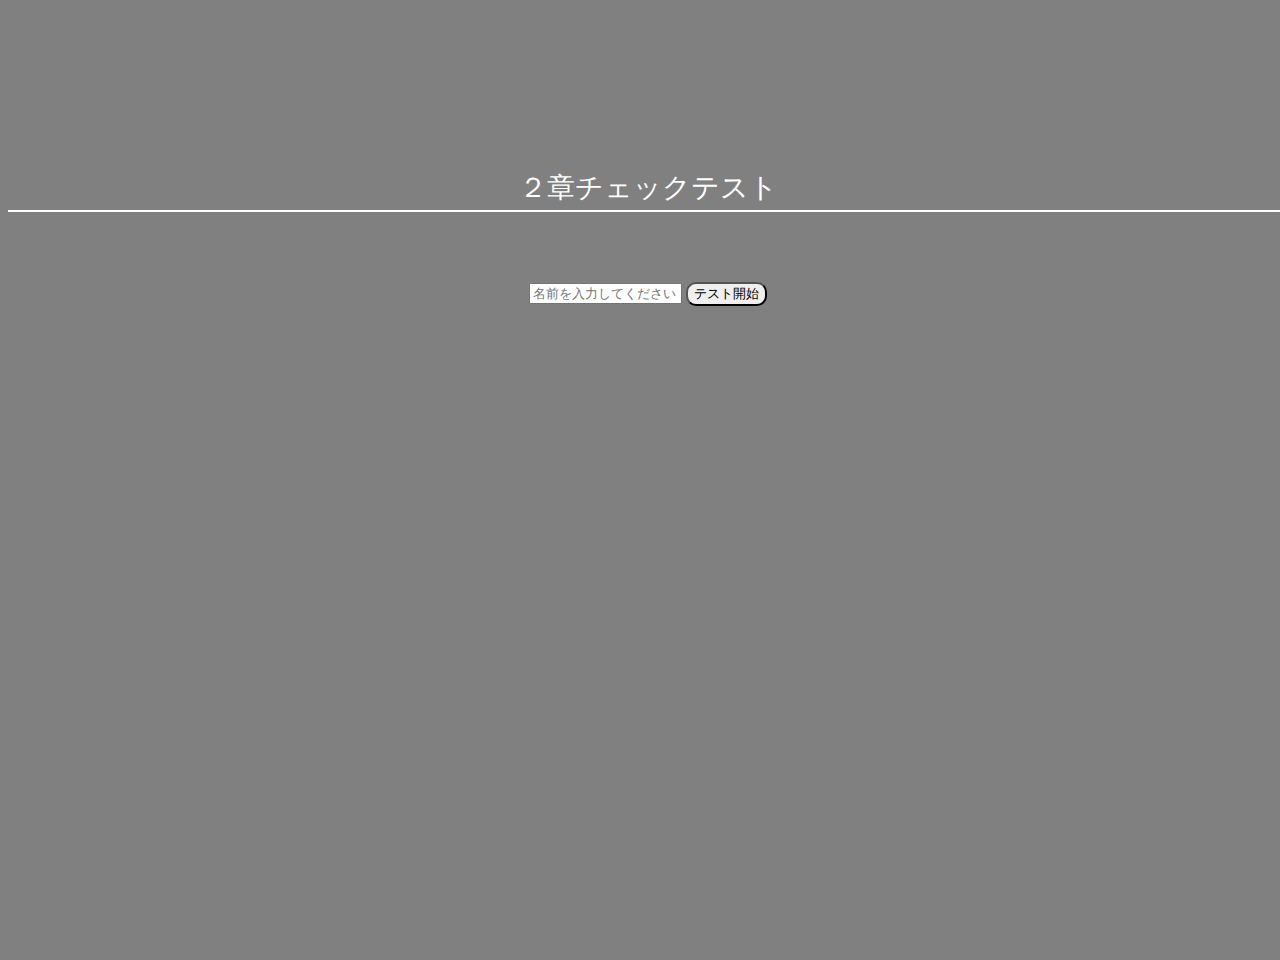
<file: 2-18/index.html>
<!DOCTYPE html>
<html lang="ja">
    <head>
    <meta charset="UTF-8">
    <meta http-equiv="X-UA-Compatible" content="IE=edge">
    <meta name="viewport" content="width=device-width, initial-scale=1">
    <title></title>
    <link rel="stylesheet" href="style.css">
    </head>

    <body>

        <div class="header">
            <table class="head_t">
                <tr>
                    <td class="bottom" >２章チェックテスト</td>
                </tr>
            </table>
        </div>  
        
        <!--名前を入力してquestion.phpに移動するフォームを作成-->
        <div class="main">
            <form action="question.php" method="post">
                <input type="text" name="po_name" size="16" placeholder="名前を入力してください"/>
                <input class="radius-pixel-10" type="submit"  value="テスト開始" />
            </form>
        </div>    
    </body>
</html>
</file>
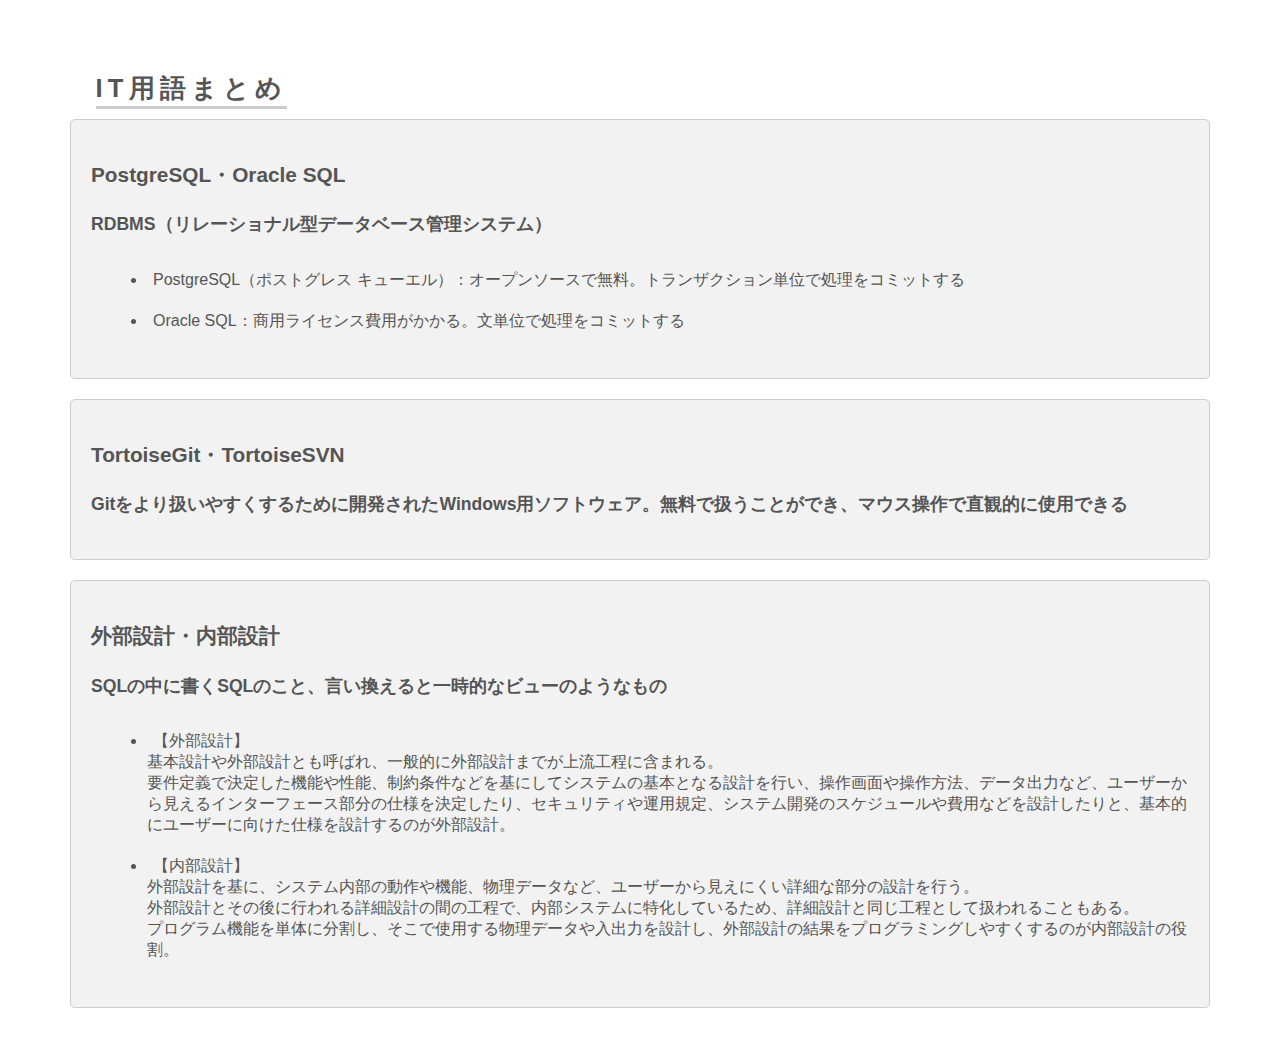
<file: 2-13/2-13_IT用語.html>
<!DOCTYPE html>
<html lang="ja">
    <head>
        <meta charset="UTF-8">
        <meta http-equiv="X-UA-Compatible" content="IE=edge">
        <meta name="viewport" content="width=device-width, initial-scale=1.0">
        <link rel="stylesheet" href="style_it.css">
        <title>2-13＿IT用語</title>
    </head>
    <body>
        
        <h2>IT用語まとめ</h2>
                    
        <div class="block1">
            <h3>PostgreSQL・Oracle SQL</h3>
            <h4>RDBMS（リレーショナル型データベース管理システム）</h4>
            <ul>
                <li>PostgreSQL（ポストグレス キューエル）：オープンソースで無料。トランザクション単位で処理をコミットする</li>
                <li>Oracle SQL：商用ライセンス費用がかかる。文単位で処理をコミットする</li>
            </ul>
        </div>

        <div class="block1">
            <h3>TortoiseGit・TortoiseSVN</h3>
            <h4>Gitをより扱いやすくするために開発されたWindows用ソフトウェア。無料で扱うことができ、マウス操作で直観的に使用できる</h4>
        </div>

        <div class="block1">
            <h3>外部設計・内部設計</h3>
            <h4>SQLの中に書くSQLのこと、言い換えると一時的なビューのようなもの</h4>
            <ul>
                <li>【外部設計】<br>基本設計や外部設計とも呼ばれ、一般的に外部設計までが上流工程に含まれる。<br>
                    要件定義で決定した機能や性能、制約条件などを基にしてシステムの基本となる設計を行い、操作画面や操作方法、データ出力など、ユーザーから見えるインターフェース部分の仕様を決定したり、セキュリティや運用規定、システム開発のスケジュールや費用などを設計したりと、基本的にユーザーに向けた仕様を設計するのが外部設計。</li>
                <li>【内部設計】<br>外部設計を基に、システム内部の動作や機能、物理データなど、ユーザーから見えにくい詳細な部分の設計を行う。<br>外部設計とその後に行われる詳細設計の間の工程で、内部システムに特化しているため、詳細設計と同じ工程として扱われることもある。<br>
                    プログラム機能を単体に分割し、そこで使用する物理データや入出力を設計し、外部設計の結果をプログラミングしやすくするのが内部設計の役割。</li>
            </ul>
        </div>

     
        
    </body>
</html>
</file>
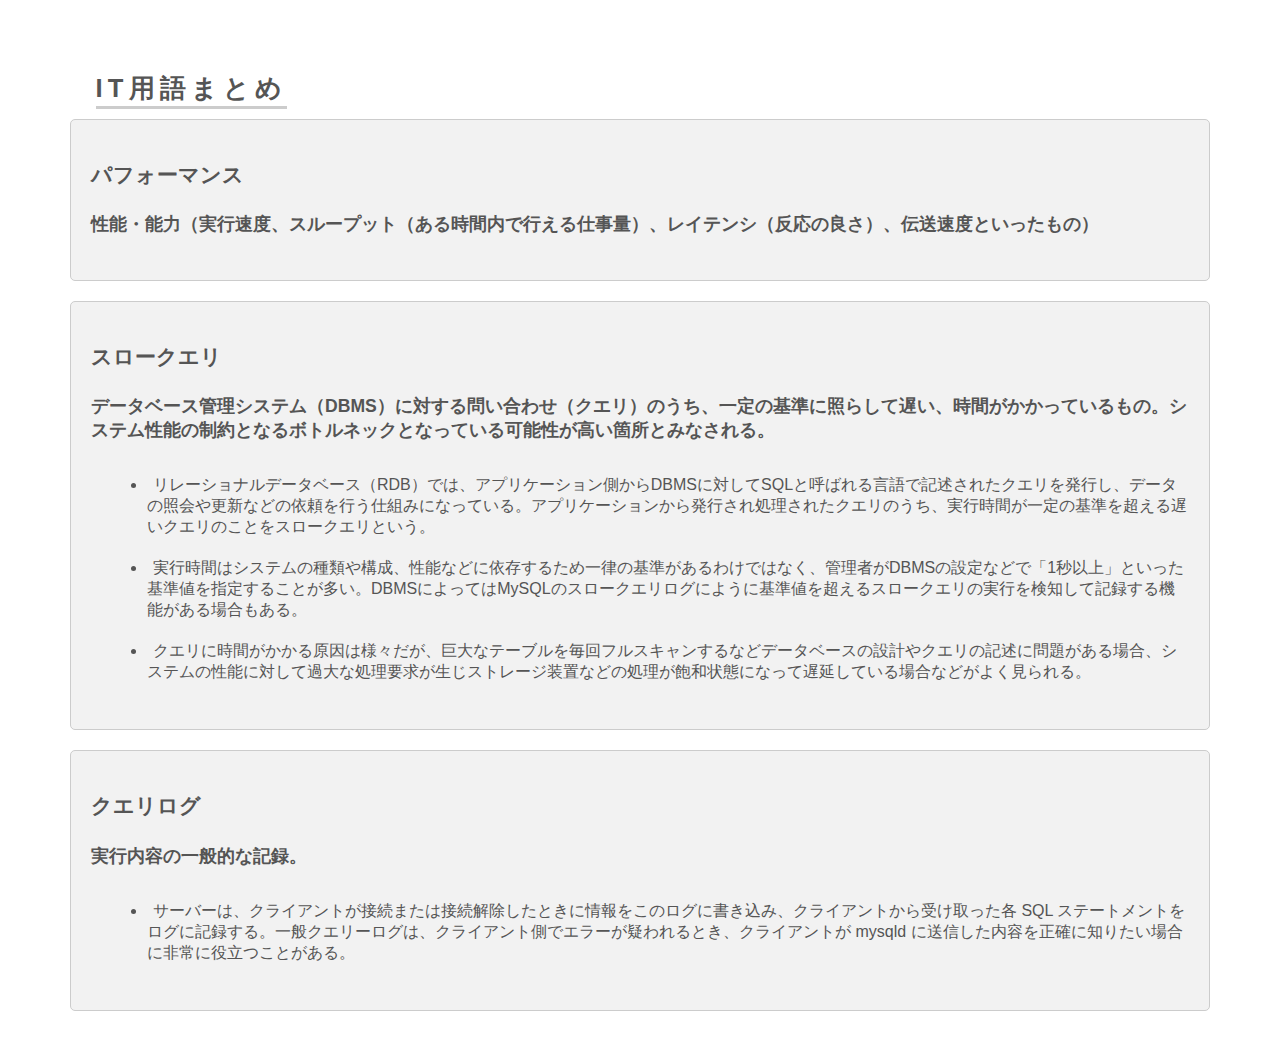
<file: 2-9/2-9_IT用語.html>
<!DOCTYPE html>
<html lang="ja">
    <head>
        <meta charset="UTF-8">
        <meta http-equiv="X-UA-Compatible" content="IE=edge">
        <meta name="viewport" content="width=device-width, initial-scale=1.0">
        <link rel="stylesheet" href="style_it.css">
        <title>2-9＿IT用語</title>
    </head>
    <body>
        
        <h2>IT用語まとめ</h2>
                    
        <div class="block1">
            <h3>パフォーマンス</h3>
            <h4>性能・能力（実行速度、スループット（ある時間内で行える仕事量）、レイテンシ（反応の良さ）、伝送速度といったもの）</h4>
        </div>

        <div class="block1">
            <h3>スロークエリ</h3>
            <h4>データベース管理システム（DBMS）に対する問い合わせ（クエリ）のうち、一定の基準に照らして遅い、時間がかかっているもの。システム性能の制約となるボトルネックとなっている可能性が高い箇所とみなされる。</h4>
            <ul>
                <li>リレーショナルデータベース（RDB）では、アプリケーション側からDBMSに対してSQLと呼ばれる言語で記述されたクエリを発行し、データの照会や更新などの依頼を行う仕組みになっている。アプリケーションから発行され処理されたクエリのうち、実行時間が一定の基準を超える遅いクエリのことをスロークエリという。</li>
                <li>実行時間はシステムの種類や構成、性能などに依存するため一律の基準があるわけではなく、管理者がDBMSの設定などで「1秒以上」といった基準値を指定することが多い。DBMSによってはMySQLのスロークエリログにように基準値を超えるスロークエリの実行を検知して記録する機能がある場合もある。</li>
                <li>クエリに時間がかかる原因は様々だが、巨大なテーブルを毎回フルスキャンするなどデータベースの設計やクエリの記述に問題がある場合、システムの性能に対して過大な処理要求が生じストレージ装置などの処理が飽和状態になって遅延している場合などがよく見られる。</li>
            </ul>
        </div>

        <div class="block1">
            <h3>クエリログ</h3>
            <h4>実行内容の一般的な記録。</h4>
            <ul>
                <li>サーバーは、クライアントが接続または接続解除したときに情報をこのログに書き込み、クライアントから受け取った各 SQL ステートメントをログに記録する。一般クエリーログは、クライアント側でエラーが疑われるとき、クライアントが mysqld に送信した内容を正確に知りたい場合に非常に役立つことがある。</li>
            </ul>
        </div>

     
        
    </body>
</html>
</file>
<file: 2-18/style.css>
html, body {
    margin-top:30px;
    background: #808080;	
    font-family:serif;
    color:#ffffff;
    width:100%;
    height:100%; 
    text-align: center;
}

.header{
    height:150px;
    border-bottom: 2px solid #ffffff;
    text-align: center;
}

.head_t{
    width:100%;
    height:150px;
    font-size:28px;
    text-align: center;
}

.bottom {
    vertical-align: bottom;
}

.main{
    height:300px;
    padding:70px 0;
}


.radius-pixel-10 {            /*送信ボタン　角丸*/
    border-radius: 10px;
  }
</file>
<file: 2-13/style_it.css>
body {
	font-family: 'M PLUS Rounded 1c', "ヒラギノ角ゴ Pro W3", "Hiragino Kaku Gothic Pro", "メイリオ", Meiryo, Osaka, "ＭＳ Ｐゴシック", "MS PGothic", sans-serif;	/*フォント種類*/
	-webkit-text-size-adjust: none;
    background: #fff;	
	color: #555;	 
    margin: 50px 70px;	  
}

/*画像全般の設定*/
img {
    margin: 20px; 
    border: none;
    max-width: 100%;
    height: auto;
    vertical-align: middle;
}

table {
    width: 100%;
    text-align: center;
    border-collapse: collapse;
    border-spacing: 0;
   }

   table th {
    padding: 10px;
    background: #e9faf9;
    border: solid 1px #778ca3;
   }

   table td {
    padding: 10px;
    border: solid 1px #778ca3;
   }

h2 {
    display: inline-block;
	font-size: 1.6rem;		
    margin-left: 1em;
	margin-bottom: 10px;	
    letter-spacing: 0.2em;	/*文字間隔を少しだけ広くとる*/
    border-bottom: 3px solid #ccc;	
}

h3 {
    font-size: 1.3rem;    
}

h4 {
    font-size: 1.1rem;   
}

.block1 {
    overflow: auto;
    border: 1px solid #ccc;	
	border-radius: 5px;		/*角丸のサイズ。*/
	padding: 20px;			/*ボックス内の余白*/
	margin-bottom: 20px;
	background: rgba(0,0,0,0.05);	/*背景色。0,0,0は黒のことで、0.05は色が5%出た状態のこと。*/
  }
  
  .block1 ul li {
    padding: 10px 0;
    list-style: inside;
    margin-left: 1rem;
    text-indent: -1rem;
  }
  
    .block2 ul li {
    line-height: 1.4;        /*行間*/
    padding: 10px 0;
   }   

   .mark{
    list-style: square;
    padding: 2px 0;
   }

   .nomark {
     list-style-type: none;
     padding: 2px 0;
   }


  .block3 ul li {
    line-height: 1.7;        /*行間*/
    font-size: 1rem;  
    padding: 10px 0;
    list-style-type: none;
    /* margin-left: 1rem; */
    text-indent: -1rem;
  }
  
  .block3 ul li::before {
    display: inline;
    content: "※";
  }
</file>
<file: 2-9/style_it.css>
body {
	font-family: 'M PLUS Rounded 1c', "ヒラギノ角ゴ Pro W3", "Hiragino Kaku Gothic Pro", "メイリオ", Meiryo, Osaka, "ＭＳ Ｐゴシック", "MS PGothic", sans-serif;	/*フォント種類*/
	-webkit-text-size-adjust: none;
    background: #fff;	
	color: #555;	 
    margin: 50px 70px;	  
}

/*画像全般の設定*/
img {
    margin: 20px; 
    border: none;
    max-width: 100%;
    height: auto;
    vertical-align: middle;
}

table {
    width: 100%;
    text-align: center;
    border-collapse: collapse;
    border-spacing: 0;
   }

   table th {
    padding: 10px;
    background: #e9faf9;
    border: solid 1px #778ca3;
   }

   table td {
    padding: 10px;
    border: solid 1px #778ca3;
   }

h2 {
    display: inline-block;
	font-size: 1.6rem;		
    margin-left: 1em;
	margin-bottom: 10px;	
    letter-spacing: 0.2em;	/*文字間隔を少しだけ広くとる*/
    border-bottom: 3px solid #ccc;	
}

h3 {
    font-size: 1.3rem;    
}

h4 {
    font-size: 1.1rem;   
}

.block1 {
    overflow: auto;
    border: 1px solid #ccc;	
	border-radius: 5px;		/*角丸のサイズ。*/
	padding: 20px;			/*ボックス内の余白*/
	margin-bottom: 20px;
	background: rgba(0,0,0,0.05);	/*背景色。0,0,0は黒のことで、0.05は色が5%出た状態のこと。*/
  }
  
  .block1 ul li {
    padding: 10px 0;
    list-style: inside;
    margin-left: 1rem;
    text-indent: -1rem;
  }
  
    .block2 ul li {
    line-height: 1.4;        /*行間*/
    padding: 10px 0;
   }   

   .mark{
    list-style: square;
    padding: 2px 0;
   }

   .nomark {
     list-style-type: none;
     padding: 2px 0;
   }


  .block3 ul li {
    line-height: 1.7;        /*行間*/
    font-size: 1rem;  
    padding: 10px 0;
    list-style-type: none;
    /* margin-left: 1rem; */
    text-indent: -1rem;
  }
  
  .block3 ul li::before {
    display: inline;
    content: "※";
  }
</file>
